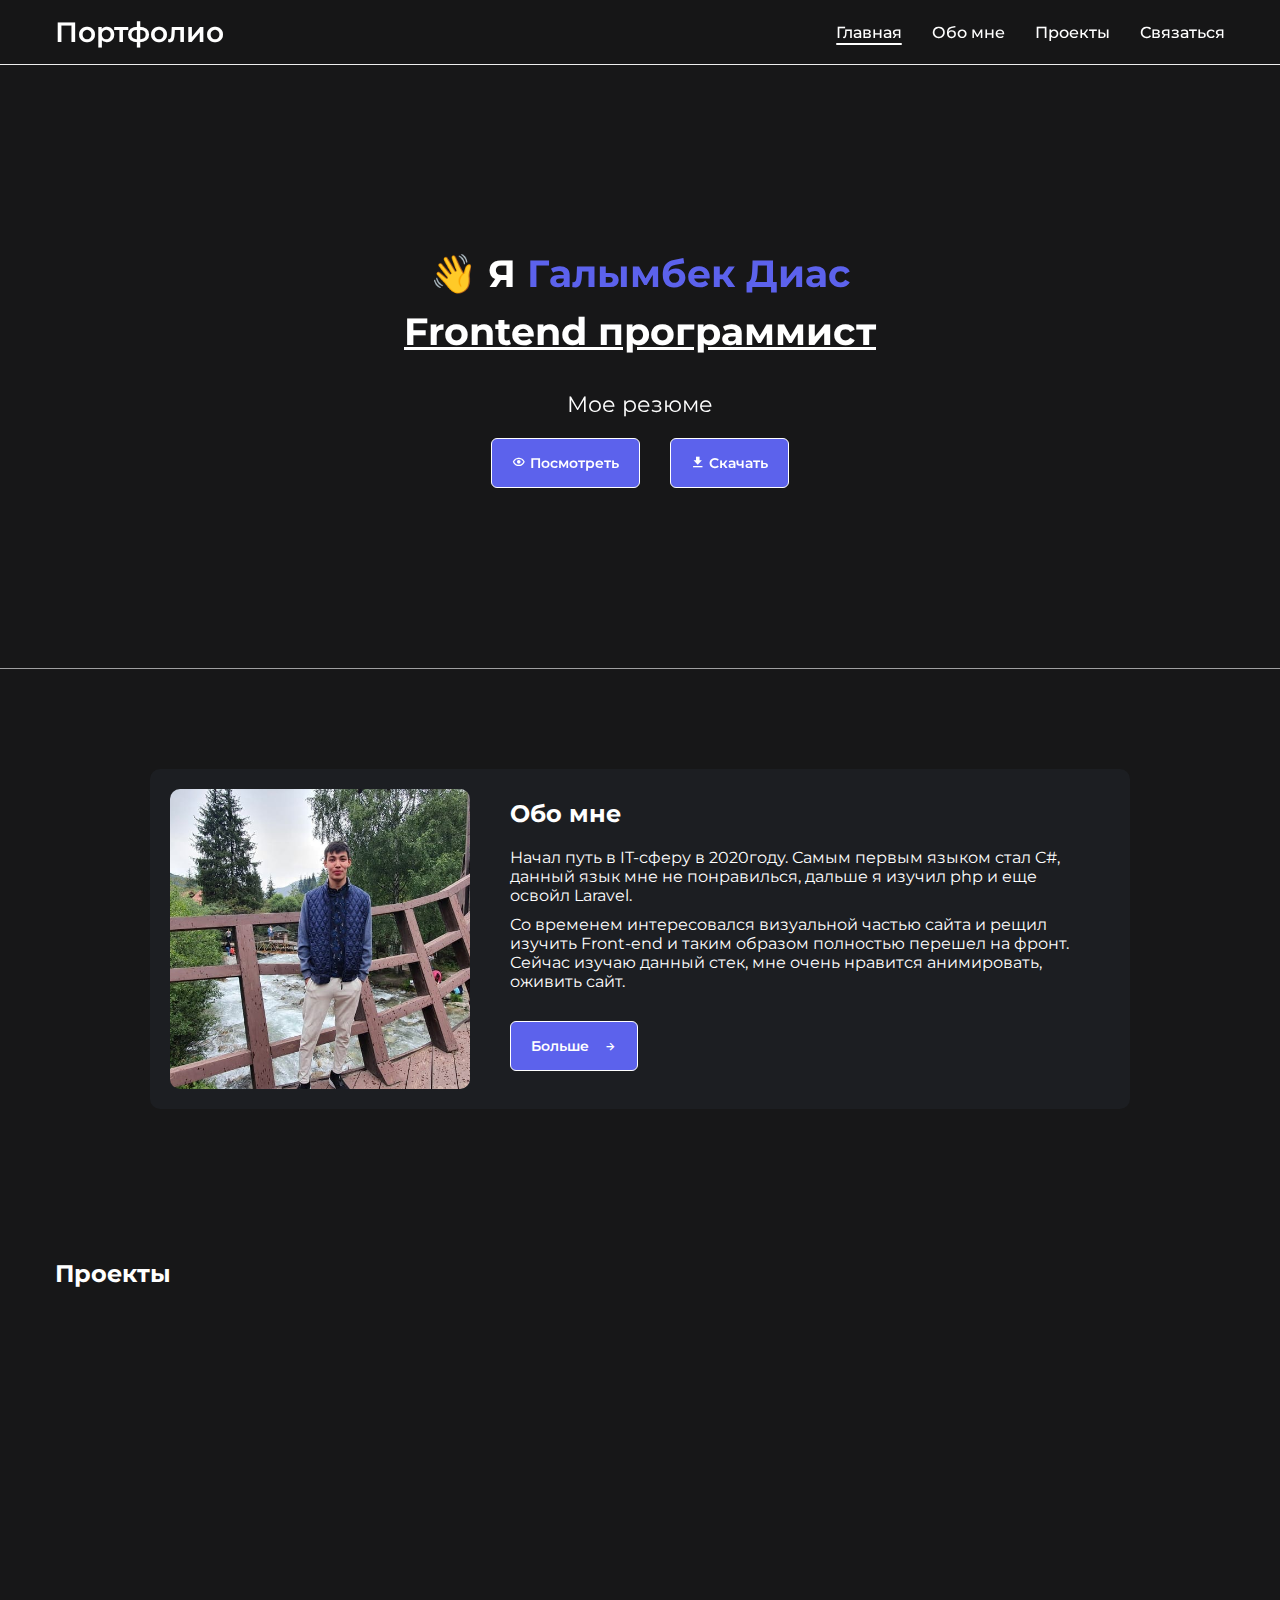
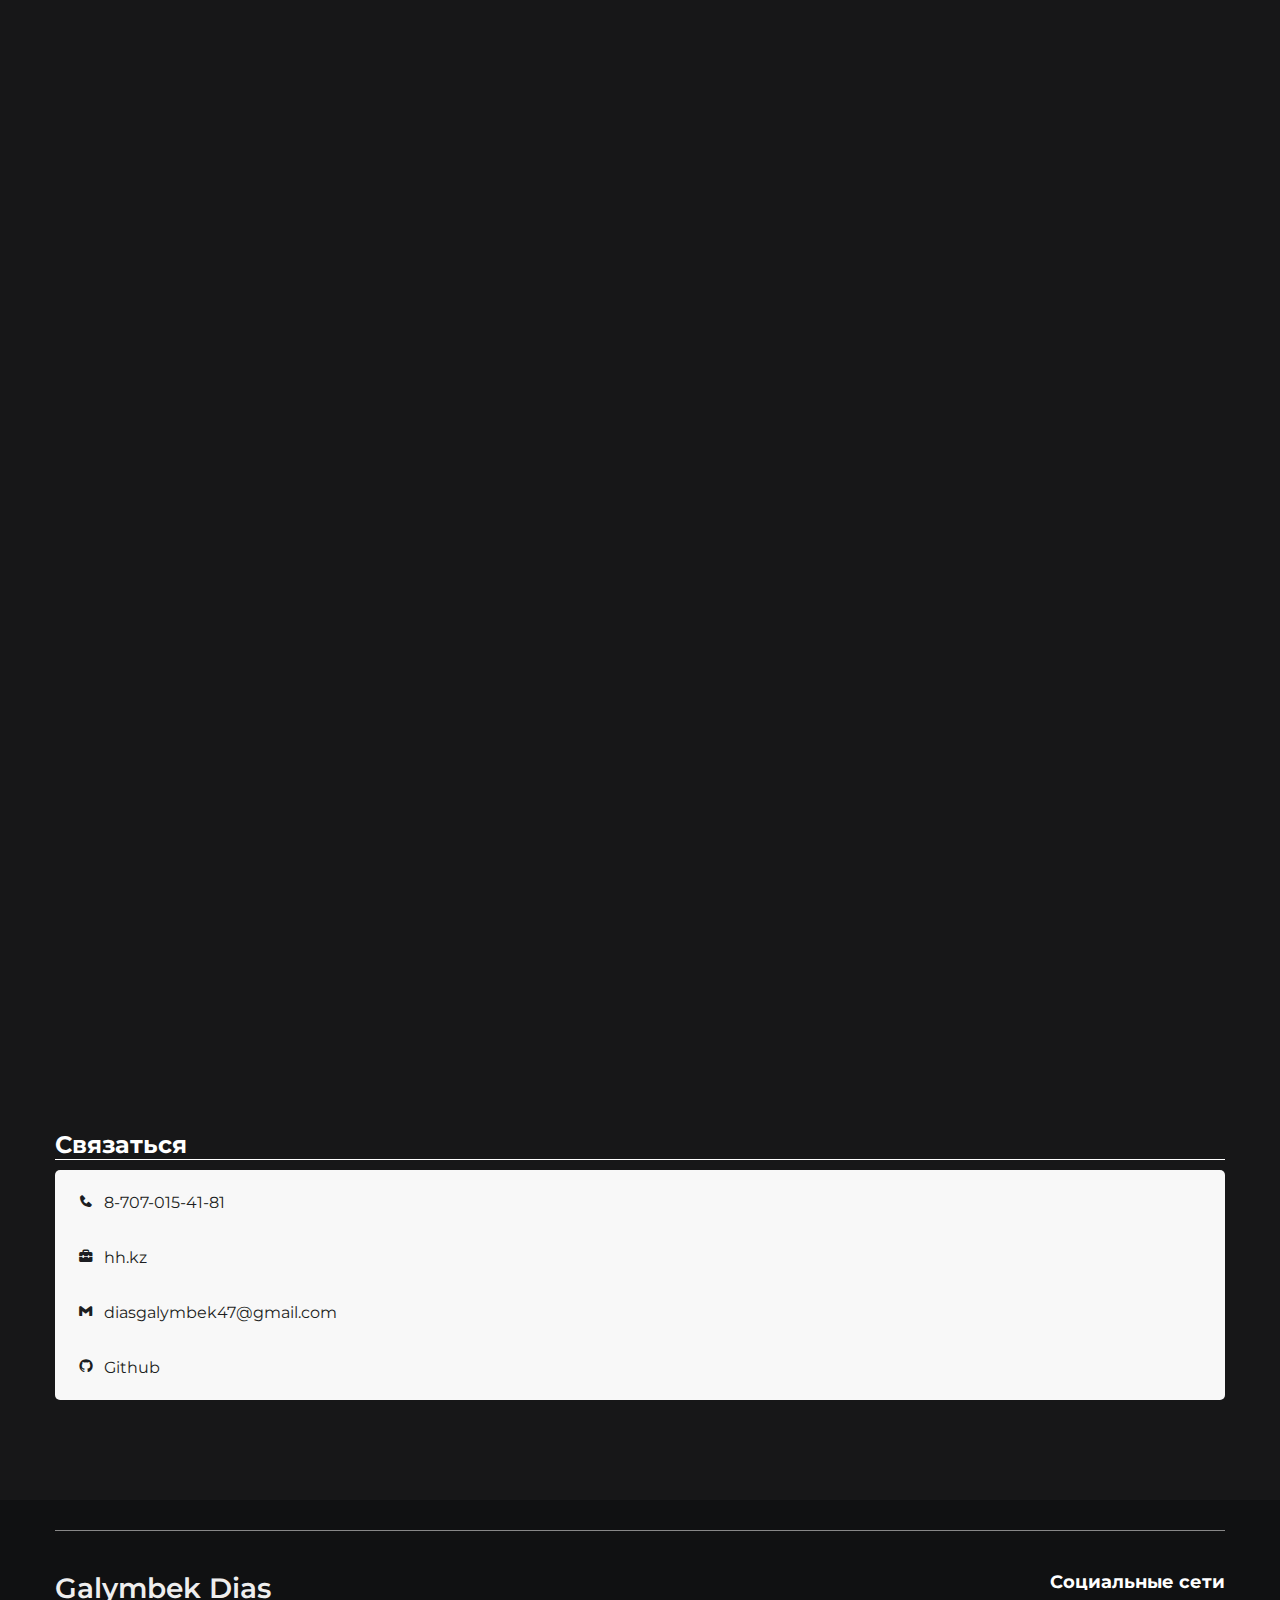
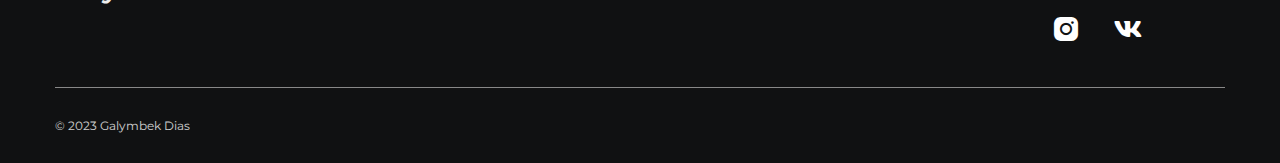
<file: index.html>
<!DOCTYPE html>
<html lang="ru">
  <head>
    <meta charset="UTF-8" />
    <meta http-equiv="X-UA-Compatible" content="IE=edge" />
    <meta name="viewport" content="width=device-width, initial-scale=1.0" />

    <!--CSS-->
    <link rel="stylesheet" href="css/main.css" />

    <!--Fonts-->
    <link rel="preconnect" href="https://fonts.googleapis.com" />
    <link rel="preconnect" href="https://fonts.gstatic.com" crossorigin />
    <link
      href="https://fonts.googleapis.com/css2?family=Montserrat:wght@400;500;600&display=swap"
      rel="stylesheet"
    />

    <!--Box-Icons-->
    <link
      href="https://unpkg.com/boxicons@2.1.4/css/boxicons.min.css"
      rel="stylesheet"
    />

    <!--AOS-Animate-->
    <link href="https://unpkg.com/aos@2.3.1/dist/aos.css" rel="stylesheet" />

    <title>Портфолио</title>
  </head>
  <body>
    <div class="body__wrapper">
      <header class="header" id="main">
        <nav class="navbar">
          <div class="container">
            <div class="navbar__menu">
              <div class="navbar__logo">Портфолио</div>

              <ul class="navbar__links">
                <li>
                  <a href="#main" class="navbar__link navbar__link--active"
                    >Главная</a
                  >
                </li>
                <li><a href="#about" class="navbar__link">Обо мне</a></li>
                <li><a href="#projects" class="navbar__link">Проекты</a></li>
                <li><a href="#contact" class="navbar__link">Связаться</a></li>
              </ul>

              <div class="navbar__burger">
                <span></span>
                <span></span>
                <span></span>
              </div>
            </div>
          </div>
        </nav>

        <div class="header__inner" data-aos="fade-down">
          <h1 class="header__title">
            <span class="hi">&#128075;</span> Я
            <span class="header__title-name">Галымбек Диас</span>
            <br />
            <span class="header__title-profession">Frontend программист</span>
          </h1>
          <p class="header__text">Мое резюме</p>
          <div class="header__buttons">
            <button class="button" id="portfolio">
              <i class="bx bx-show"></i> Посмотреть
            </button>
            <a
              href="https://drive.google.com/uc?export=download&id=1OA9RQjw7-_LnfgJPh92cBBX9jskJTQnG"
              class="button"
            >
              <i class="bx bxs-download"></i> Скачать
            </a>
          </div>
        </div>
      </header>

      <section class="about" data-aos="zoom-in" id="about">
        <div class="about__inner col">
          <div class="about__img-box">
            <img class="about__img" src="images/me.jpeg" alt="me" />
          </div>

          <div class="about__content-box">
            <h2 class="about__title">Обо мне</h2>
            <p class="about__text">
              Начал путь в IT-сферу в 2020году. Самым первым языком стал C#,
              данный язык мне не понравилься, дальше я изучил php и еще освойл
              Laravel.
            </p>

            <p class="about__text">
              Со временем интересовался визуальной частью сайта и рещил изучить
              Front-end и таким образом полностью перешел на фронт. Сейчас
              изучаю данный стек, мне очень нравится анимировать, оживить сайт.
            </p>

            <a class="about__btn button" href="pages/about.html">
              Больше <i class="bx bx-right-arrow-alt"></i>
            </a>
          </div>
        </div>
      </section>

      <section class="projects" id="projects">
        <div class="container">
          <h2 class="projects__title">Проекты</h2>

          <div class="row projects__box">
            <div
              class="projects__card restaurant main-project"
              data-aos="fade-right"
            >
              <div class="projects__card-header">
                <h3 class="projects__card-caption">Суши ресторан</h3>
              </div>
              <div class="projects__card-body">
                <div class="projects__card-widget">Главная</div>
                <img
                  class="projects__card-img"
                  src="images/projects/restaurant-mini.jpg"
                  alt=""
                />

                <button class="button">
                  <i class="bx bx-show"></i> Посмотреть
                </button>
              </div>
            </div>

            <div class="projects__card school" data-aos="fade-right">
              <div class="projects__card-header">
                <h3 class="projects__card-caption">Школа испанского языка</h3>
              </div>
              <div class="projects__card-body">
                <div class="projects__card-widget">Главная</div>
                <img
                  class="projects__card-img"
                  src="images/projects/school-mini.jpg"
                  alt=""
                />

                <button class="button">
                  <i class="bx bx-show"></i> Посмотреть
                </button>
              </div>
            </div>
          </div>
        </div>
      </section>

      <section class="contact" id="contact">
        <div class="container">
          <h2 class="contact__title">Связаться</h2>
          <div class="contact__inner row">
            <a class="contact__link" href="tel:87070154181"
              ><i class="contact__link-icon bx bxs-phone"></i>8-707-015-41-81</a
            >
            <a
              class="contact__link"
              href="https://hh.kz/resume/7b890022ff0bab1ef50039ed1f5748486f7a78"
              target="_blank"
              ><i class="contact__link-icon bx bxs-briefcase-alt-2"></i>hh.kz</a
            >
            <a class="contact__link copy" role="button" id="gmail"
              ><i class="contact__link-icon bx bxl-gmail"></i
              >diasgalymbek47@gmail.com</a
            >
            <a
              class="contact__link"
              href="https://github.com/diasgalymbek47"
              target="_blank"
              ><i class="contact__link-icon bx bxl-github"></i>Github</a
            >
          </div>
        </div>
      </section>

      <footer class="footer">
        <div class="container">
          <div class="footer__body col">
            <div class="footer__title">Galymbek Dias</div>
            <div class="footer__socials">
              <h4 class="footer__socials-caption">Социальные сети</h4>
              <ul class="socials col">
                <li>
                  <a
                    href="https://www.instagram.com/dias.galymbek?r=nametag"
                    target="_blank"
                    ><i class="bx bxl-instagram-alt"></i
                  ></a>
                </li>
                <li>
                  <a href="https://m.vk.com/ne_proger" target="_blank"
                    ><i class="bx bxl-vk"></i
                  ></a>
                </li>
              </ul>
            </div>
          </div>
          <div class="footer__down">© 2023 Galymbek Dias</div>
        </div>
      </footer>
    </div>

    <!--Scroll-UP-->
    <div class="up">
      <i class="bx bx-chevrons-up"></i>
    </div>

    <!--Modals-->
    <!--1-->
    <div class="modal portfolio">
      <div class="modal__wrap">
        <i class="bx bx-x modal__close"></i>

        <img class="portfolio__img" src="images/rezume.png" alt="" />
      </div>
    </div>

    <!--2-->
    <div class="modal fullscreen-my-img">
      <div class="modal__wrap">
        <i class="bx bx-x modal__close"></i>

        <div class="fullscreen-my-img__box">
          <img class="fullscreen-my-img__img" src="images/me.jpeg" alt="" />
        </div>
      </div>
    </div>

    <!--3-->
    <div class="modal project1">
      <div class="modal__wrap">
        <i class="bx bx-x modal__close"></i>

        <img
          class="project1__img"
          src="images/projects/restaurant-full.png"
          alt=""
        />
      </div>
    </div>

    <!--4-->
    <div class="modal project2">
      <div class="modal__wrap">
        <i class="bx bx-x modal__close"></i>

        <img
          class="project2__img"
          src="images/projects/school-full.png"
          alt=""
        />
      </div>
    </div>

    <script src="https://unpkg.com/aos@2.3.1/dist/aos.js"></script>
    <script src="js/main.js"></script>
  </body>
</html>
</file>
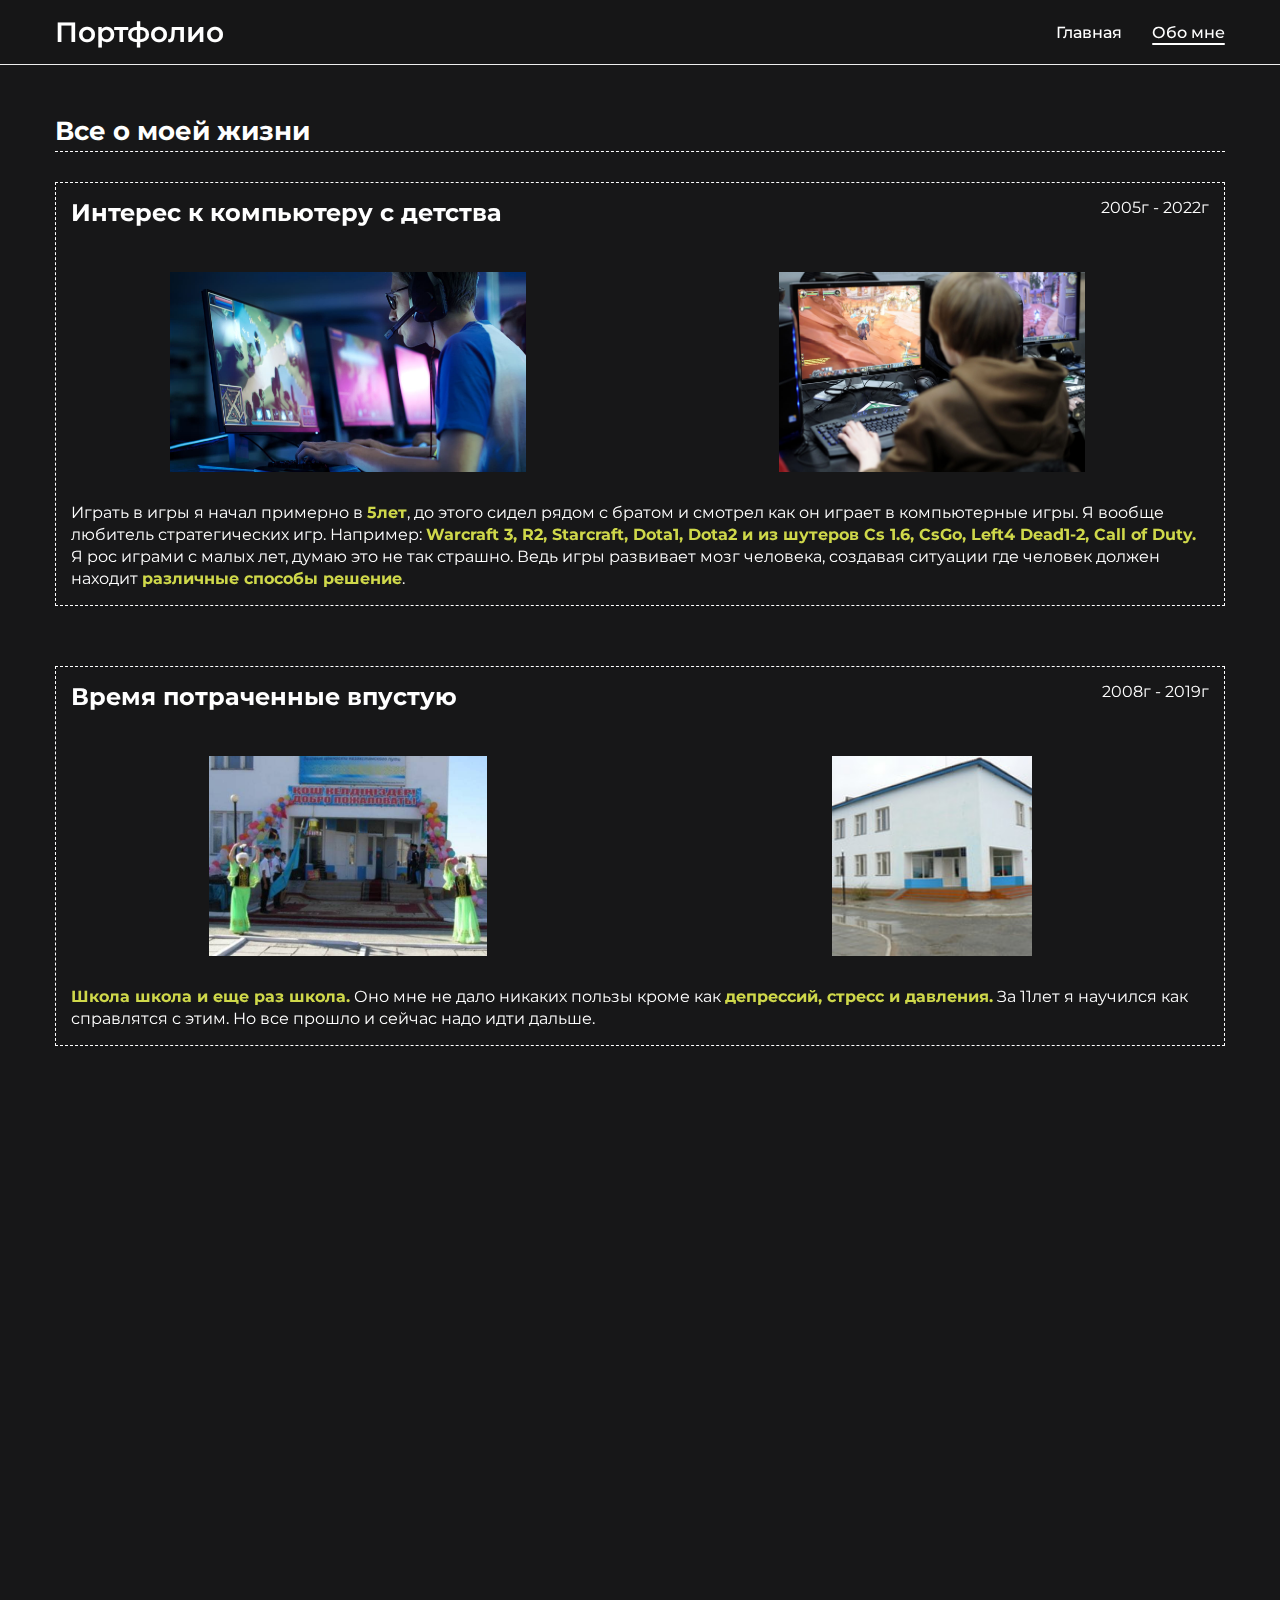
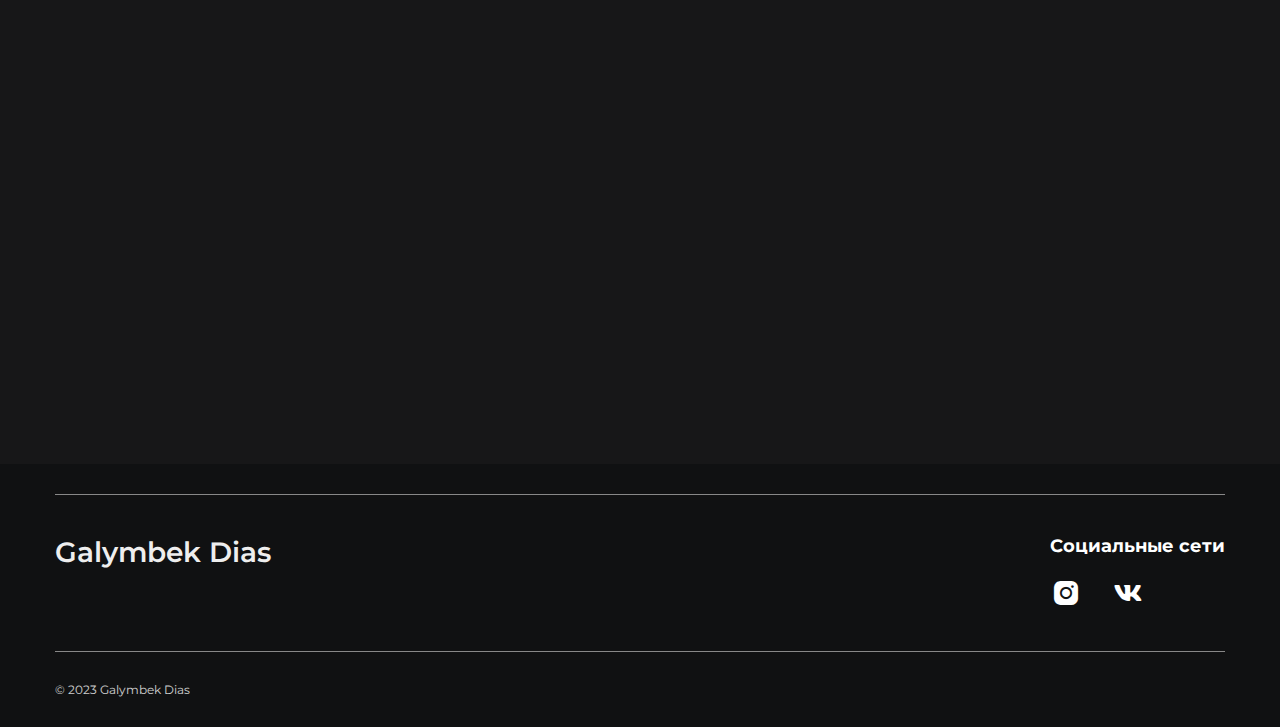
<file: pages/about.html>
<!DOCTYPE html>
<html lang="en">
  <head>
    <meta charset="UTF-8" />
    <meta http-equiv="X-UA-Compatible" content="IE=edge" />
    <meta name="viewport" content="width=device-width, initial-scale=1.0" />

    <!--CSS-->
    <link rel="stylesheet" href="../css/about.css" />

    <!--Fonts-->
    <link rel="preconnect" href="https://fonts.googleapis.com" />
    <link rel="preconnect" href="https://fonts.gstatic.com" crossorigin />
    <link
      href="https://fonts.googleapis.com/css2?family=Montserrat:wght@400;500;600&display=swap"
      rel="stylesheet"
    />

    <!--Box-Icons-->
    <link
      href="https://unpkg.com/boxicons@2.1.4/css/boxicons.min.css"
      rel="stylesheet"
    />

    <!--AOS-Animate-->
    <link href="https://unpkg.com/aos@2.3.1/dist/aos.css" rel="stylesheet" />

    <title>Обо мне</title>
  </head>
  <body>
    <div class="body__wrapper">
      <header class="header">
        <nav class="navbar">
          <div class="container">
            <div class="navbar__menu">
              <div class="navbar__logo">Портфолио</div>

              <ul class="navbar__links">
                <li>
                  <a href="../index.html" class="navbar__link">Главная</a>
                </li>
                <li>
                  <a href="#" class="navbar__link navbar__link--active"
                    >Обо мне</a
                  >
                </li>
              </ul>

              <div class="navbar__burger">
                <span></span>
                <span></span>
                <span></span>
              </div>
            </div>
          </div>
        </nav>
      </header>

      <main class="main">
        <div class="container">
          <div class="main__header">
            <h1 class="main__title">Все о моей жизни</h1>
          </div>
          <div class="main__content row">
            <div class="main__box" data-aos="fade-up">
              <h2 class="main__caption">Интерес к компьютеру с детства</h2>
              <p class="main__date">2005г - 2022г</p>
              <div class="main__images col">
                <img class="main__img" src="../images/play-games.jpg" alt="" />
                <img
                  class="main__img"
                  src="../images/play-games-2.jpg"
                  alt=""
                />
              </div>
              <p class="main__text">
                Играть в игры я начал примерно в <b>5лет</b>, до этого сидел
                рядом с братом и смотрел как он играет в компьютерные игры. Я
                вообще любитель стратегических игр. Например:
                <b
                  >Warcraft 3, R2, Starcraft, Dota1, Dota2 и из шутеров Cs 1.6,
                  CsGo, Left4 Dead1-2, Call of Duty.</b
                >
                Я рос играми с малых лет, думаю это не так страшно. Ведь игры
                развивает мозг человека, создавая ситуации где человек должен
                находит <b>различные способы решение</b>.
              </p>
            </div>

            <div class="main__box" data-aos="fade-up">
              <h2 class="main__caption">Время потраченные впустую</h2>
              <p class="main__date">2008г - 2019г</p>
              <div class="main__images col">
                <img class="main__img" src="../images/school-31.jpg" alt="" />
                <img
                  class="main__img"
                  src="../images/school-31-2.jfif"
                  alt=""
                />
              </div>
              <p class="main__text">
                <b>Школа школа и еще раз школа.</b> Оно мне не дало никаких
                пользы кроме как <b>депрессий, стресс и давления.</b> За 11лет я
                научился как справлятся с этим. Но все прошло и сейчас надо идти
                дальше.
              </p>
            </div>

            <div class="main__box" data-aos="fade-up">
              <h2 class="main__caption">Путь в IT</h2>
              <p class="main__date">2020г - 2023г</p>
              <div class="main__images col">
                <img class="main__img" src="../images/it.jpg" alt="" />
                <img class="main__img" src="../images/it-2.jpg" alt="" />
              </div>
              <p class="main__text">
                С поступлением в универ я координально изменился, стал более
                открытым и начался взрослая жизнь где проблемы приходится решать
                самому. Я начал изучить программирование с
                <b>2020года.</b> Первое время интересовался Геймдевом. Изучал
                <b>Unity</b> и различные конструкторы, удавалось создать 2D
                игры, но через год я так и не смог нормально отучится. Уже с
                <b>2021года</b> начал изучать <b>C#</b> и это мой первый язык и
                у меня много раз поменялись интересы на пути к <b>IT</b> то Игры
                то Бэкенд .После этого у меня полностью пропало желание и
                забросил обучение на год. Но на сегодняшний день я выбрал свою
                сферу и это <b>Frontend.</b> И уже начиная с сентября 2022года
                активно изучаю Frontend.
              </p>
            </div>

            <div class="main__box" data-aos="fade-up">
              <h2 class="main__caption">Сейчас чем занимаюсь?</h2>
              <p class="main__date">2023г - ♾️</p>
              <div class="main__images col">
                <img class="main__img" src="../images/react.png" alt="" />
                <img class="main__img" src="../images/js.jpeg" alt="" />
              </div>
              <p class="main__text">
                Сейчас я занимаюсь разработкой собственных пет-проектов и
                изучением <b>JS</b>, <b>React</b>. Стремлюсь к понятному,
                качественному, удобному в использовании и красивому коду.
              </p>
            </div>
          </div>
        </div>
      </main>

      <footer class="footer">
        <div class="container">
          <div class="footer__body col">
            <div class="footer__title">Galymbek Dias</div>
            <div class="footer__socials">
              <h4 class="footer__socials-caption">Социальные сети</h4>
              <ul class="socials col">
                <li>
                  <a
                    href="https://www.instagram.com/dias.galymbek?r=nametag"
                    target="_blank"
                    ><i class="bx bxl-instagram-alt"></i
                  ></a>
                </li>
                <li>
                  <a href="https://m.vk.com/ne_proger" target="_blank"
                    ><i class="bx bxl-vk"></i
                  ></a>
                </li>
              </ul>
            </div>
          </div>
          <div class="footer__down">© 2023 Galymbek Dias</div>
        </div>
      </footer>
    </div>

    <!--Scroll-UP-->
    <div class="up">
      <i class="bx bx-chevrons-up"></i>
    </div>

    <script src="https://unpkg.com/aos@2.3.1/dist/aos.js"></script>
    <script src="../js/about.js"></script>
  </body>
</html>
</file>
<file: css/main.css>
@charset "UTF-8";
*,
html * {
  scrollbar-width: thin;
  scrollbar-color: #eee rgba(0, 0, 0, 0);
}

*::-webkit-scrollbar,
html *::-webkit-scrollbar {
  height: 12px;
  width: 12px;
}

*::-webkit-scrollbar-track,
html *::-webkit-scrollbar-track {
  background: rgba(0, 0, 0, 0);
}

*::-webkit-scrollbar-thumb,
html *::-webkit-scrollbar-thumb {
  background-color: #eee;
}

html {
  box-sizing: border-box;
}

* {
  box-sizing: inherit;
  font-family: "Montserrat", "Times New Roman", Times, serif;
  color: #fff;
}

*::after,
*::before {
  box-sizing: inherit;
}

body {
  margin: 0;
  color: #fff;
  background-color: #171718;
  position: relative;
}
body.disable {
  overflow: hidden;
}

.body__wrapper {
  max-width: 1920px;
  margin: 0 auto;
}

img {
  display: block;
}

ul {
  list-style: none;
  margin: 0;
  padding: 0;
}

h1,
h2,
h3,
h4,
h5,
h6,
p {
  margin: 0;
}

button {
  padding: 0;
  border: none;
  cursor: pointer;
}

a {
  text-decoration: none;
}

.container {
  max-width: 1170px;
  margin: 0 auto;
}

.row {
  display: flex;
  flex-direction: column;
  row-gap: 30px;
}

.col {
  display: flex;
  flex-direction: row;
  -moz-column-gap: 30px;
       column-gap: 30px;
}

.main-project {
  order: -1;
}

.copy {
  cursor: url(../images/icons/copy.png), auto;
}

.up {
  position: fixed;
  bottom: 20px;
  right: 20px;
  display: flex;
  align-items: center;
  justify-content: center;
  padding: 10px;
  background-color: #1c1e22;
  border-radius: 10px;
  font-size: clamp(16px, 3vw, 32px);
  visibility: hidden;
  opacity: 0;
  transform: translateY(20px);
  cursor: pointer;
  transition: opacity 0.3s ease, transform 0.2s ease, visibility 0.3s ease;
}
.up.show {
  visibility: visible;
  opacity: 1;
  transform: translateY(0);
}
.up:hover {
  outline: 1px solid #fff;
}
.up:hover i {
  animation: upAnim 1s infinite linear;
}

@keyframes upAnim {
  0% {
    transform: translateY(0);
  }
  50% {
    transform: translateY(-5px);
  }
  100% {
    transform: translateY(0);
  }
}
.socials i {
  font-size: clamp(16px, 3vw, 32px);
  transition: scale 0.3s ease;
}
.socials i:hover {
  scale: 1.2;
}

@media screen and (max-width: 1024px) {
  .col {
    flex-wrap: wrap;
  }
}
@media screen and (max-width: 769px) {
  .container {
    padding: 0 10px;
  }
}
.navbar {
  padding: 15px 0;
  border-bottom: 1px solid #eee;
  background-color: rgba(23, 23, 24, 0.8);
  -webkit-backdrop-filter: blur(5px);
          backdrop-filter: blur(5px);
}
.navbar__menu {
  display: flex;
  align-items: center;
  justify-content: space-between;
}
.navbar__logo {
  font-size: clamp(16px, 3vw, 28px);
  font-weight: 600;
}
.navbar__links {
  display: flex;
  align-items: center;
  gap: 30px;
  transition: 0.3s ease;
}
.navbar__link {
  font-weight: 500;
  font-size: clamp(10px, 2vw, 16px);
  position: relative;
}
.navbar__link::before {
  content: "";
  position: absolute;
  top: 110%;
  left: 0;
  width: 0;
  height: 2px;
  background-color: #5c62ec;
  border-radius: 6px;
  transition: 0.3s ease;
}
.navbar__link--active::before {
  width: 100%;
  background-color: #fff;
}
.navbar__link:hover::before {
  width: 100%;
}
.navbar__burger {
  display: none;
}

@media screen and (max-width: 769px) {
  .navbar {
    position: relative;
    z-index: 10;
  }
  .navbar__burger {
    display: flex;
    flex-direction: column;
    align-items: center;
    justify-content: space-between;
    width: 20px;
    height: 80%;
    row-gap: 5px;
  }
  .navbar__burger span {
    width: 100%;
    height: 2px;
    background-color: #fff;
    border-radius: 6px;
    transition: 0.3s ease;
  }
  .navbar__burger span:nth-child(2) {
    transform: translateX(3px);
  }
  .navbar__burger--active span:nth-child(1) {
    transform: rotate(45deg) translate(5px, 5px);
  }
  .navbar__burger--active span:nth-child(2) {
    opacity: 0;
  }
  .navbar__burger--active span:nth-child(3) {
    transform: rotate(-45deg) translate(5px, -5px);
  }
  .navbar__links {
    position: absolute;
    top: -1000px;
    right: 0;
    width: 100%;
    flex-direction: column;
    padding: 20px 0;
    background-color: #5c62ec;
    border-bottom: 1px solid #eee;
    overflow-y: auto;
  }
  .navbar__links--active {
    top: 101%;
  }
}
.button {
  position: relative;
  padding: 15px 20px;
  background-color: #5c62ec;
  border: 1px solid #fff;
  border-radius: 6px;
  font-size: clamp(10px, 2vw, 14px);
  font-weight: 600;
  overflow: hidden;
  z-index: 1;
}
.button::before {
  content: "";
  position: absolute;
  top: 0;
  left: 30%;
  right: 30%;
  bottom: 0;
  background-color: #171718;
  border-radius: 50%;
  z-index: -1;
  scale: 0;
  transition: scale 0.3s ease;
}
.button:hover::before {
  scale: 3;
}
.button i {
  vertical-align: auto;
}

@media screen and (max-width: 769px) {
  .button {
    padding: 10px 14px;
  }
}
.modal {
  position: fixed;
  top: 0;
  left: 0;
  width: 100%;
  height: 100vh;
  background-color: rgba(255, 255, 255, 0.8);
  -webkit-backdrop-filter: blur(5px);
          backdrop-filter: blur(5px);
  z-index: 10;
  visibility: hidden;
  opacity: 0;
  transform: translateY(40px);
  transition: opacity 0.3s ease, transform 0.2s ease;
}
.modal__wrap {
  position: relative;
  max-width: 768px;
  height: 100%;
  margin: 0 auto;
  padding: 60px 30px 30px 30px;
  background-color: #fff;
  border-radius: 3px;
  overflow-y: auto;
}
.modal__close {
  position: absolute;
  top: 10px;
  right: 20px;
  width: clamp(24px, 2vw, 40px);
  height: auto;
  color: #000;
  font-size: clamp(24px, 2vw, 40px);
  cursor: pointer;
}
.modal.show {
  visibility: visible;
  opacity: 1;
  transform: translateY(0);
}

.portfolio__img,
.project1__img,
.project2__img {
  max-width: 100%;
  -o-object-fit: contain;
     object-fit: contain;
  margin: 0 auto;
}

.fullscreen-my-img__box {
  display: flex;
  align-items: center;
  justify-content: center;
  height: 100%;
}
.fullscreen-my-img__img {
  width: 100%;
  height: auto;
  -o-object-position: center;
     object-position: center;
}

.footer {
  background-color: #101112;
  padding: 30px 0;
}
.footer__body {
  border-top: 1px solid #888;
  border-bottom: 1px solid #888;
  padding: 40px 0;
}
.footer__title {
  font-weight: 600;
  font-size: clamp(16px, 3vw, 28px);
  color: #eee;
}
.footer__socials {
  margin-left: auto;
}
.footer__socials-caption {
  margin-bottom: 20px;
  font-size: clamp(12px, 3vw, 18px);
}
.footer__down {
  margin-top: 30px;
  opacity: 0.8;
  font-size: clamp(6px, 2vw, 12px);
}

.header {
  border-bottom: 1px solid #a0a0a1;
  margin-bottom: 100px;
}
.header__inner {
  width: -moz-max-content;
  width: max-content;
  margin: 0 auto;
  padding: 180px 0;
  text-align: center;
}
.header__title {
  margin-bottom: 30px;
  font-size: clamp(22px, 3vw, 38px);
  line-height: 58px;
  cursor: default;
}
.header__title:hover .hi {
  display: inline-block;
  animation: hello 0.5s infinite linear;
}
@keyframes hello {
  0% {
    transform: rotate(0deg);
  }
  50% {
    transform: rotate(25deg);
  }
  100% {
    transform: rotate(0deg);
  }
}
.header__title-name {
  color: #5c62ec;
}
.header__title-profession {
  text-decoration: underline;
}
.header__text {
  margin-bottom: 20px;
  font-size: clamp(14px, 3vw, 22px);
}
.header__buttons {
  display: flex;
  align-items: center;
  justify-content: center;
  gap: 30px;
}

.about {
  padding: 0 0 150px;
}
.about__inner {
  max-width: 980px;
  margin: 0 auto;
  padding: 20px;
  border-radius: 10px;
  background-color: #1c1e22;
  display: flex;
  justify-content: space-between;
  gap: 30px;
}
.about__img-box {
  max-width: 300px;
  height: 300px;
  margin: 0 auto;
  flex: 0 0 auto;
}
.about__img {
  width: 100%;
  height: 100%;
  -o-object-fit: cover;
     object-fit: cover;
  -o-object-position: center;
     object-position: center;
  border-radius: 10px;
  transition: scale 0.2s ease;
  cursor: pointer;
}
.about__img:hover {
  scale: 1.05;
}
.about__content-box {
  padding: 10px;
}
.about__title {
  margin-bottom: 20px;
}
.about__text {
  margin-bottom: 10px;
}
.about__btn {
  display: inline-block;
  margin-top: 20px;
}
.about__btn i {
  vertical-align: bottom;
  margin-left: 10px;
  transform: translateY(-1px);
}

.projects {
  margin-bottom: 150px;
}
.projects__title {
  margin-bottom: 50px;
}
.projects__box {
  max-width: 980px;
  margin: 0 auto;
  row-gap: 80px;
}
.projects__card.main-project .projects__card-widget {
  display: block;
}
.projects__card-header {
  border-bottom: 1px solid #fff;
  margin-bottom: 10px;
}
.projects__card-caption {
  font-size: 21px;
  margin-bottom: 5px;
}
.projects__card-body {
  position: relative;
  width: 100%;
  padding: 10px;
  background-color: #fff;
  border-radius: 5px;
}
.projects__card-widget {
  display: none;
  position: absolute;
  top: 0;
  left: 0;
  padding: 5px;
  font-size: clamp(8px, 2vw, 14px);
  font-weight: 500;
  background-color: #5c62ec;
  border-radius: 5px 0;
}
.projects__card-img {
  width: 80%;
  height: 400px;
  margin: 20px auto 50px;
  border: 1px dashed #000;
  -o-object-fit: contain;
     object-fit: contain;
  cursor: pointer;
  transition: scale 0.3s ease;
}
.projects__card-img:hover {
  scale: 1.03;
}

.contact {
  margin-bottom: 100px;
}
.contact__title {
  border-bottom: 1px solid #fff;
  margin-bottom: 10px;
}
.contact__inner {
  padding: 20px;
  background-color: #f8f8f8;
  border-radius: 5px;
}
.contact__link {
  padding: 3px;
  color: #1c1e22;
  position: relative;
}
.contact__link:hover {
  text-decoration: underline;
  background-color: #eee;
}
.contact__link--copy::before {
  content: "Скопирован";
  margin-left: 20px;
  padding: 5px 10px;
  position: absolute;
  right: -10px;
  top: 50%;
  transform: translateY(-50%);
  font-size: clamp(4px, 2vw, 16px);
  background-color: #1c1e22;
  color: #fff;
  opacity: 0;
  animation: show 2s linear;
}
.contact__link-icon {
  margin-right: 10px;
  color: #1c1e22;
}

@keyframes show {
  0% {
    opacity: 0;
  }
  20% {
    opacity: 1;
  }
  80% {
    opacity: 1;
  }
  100% {
    opacity: 0;
  }
}
@media screen and (max-width: 1024px) {
  .about {
    margin: 0 10px;
  }
  .about__img-box {
    max-width: 80%;
  }
  .projects__card-img {
    height: 200px;
  }
}
@media screen and (max-width: 769px) {
  .header__title {
    line-height: 38px;
  }
}
</file>
<file: css/about.css>
*,
html * {
  scrollbar-width: thin;
  scrollbar-color: #eee rgba(0, 0, 0, 0);
}

*::-webkit-scrollbar,
html *::-webkit-scrollbar {
  height: 12px;
  width: 12px;
}

*::-webkit-scrollbar-track,
html *::-webkit-scrollbar-track {
  background: rgba(0, 0, 0, 0);
}

*::-webkit-scrollbar-thumb,
html *::-webkit-scrollbar-thumb {
  background-color: #eee;
}

html {
  box-sizing: border-box;
}

* {
  box-sizing: inherit;
  font-family: "Montserrat", "Times New Roman", Times, serif;
  color: #fff;
}

*::after,
*::before {
  box-sizing: inherit;
}

body {
  margin: 0;
  color: #fff;
  background-color: #171718;
  position: relative;
}
body.disable {
  overflow: hidden;
}

.body__wrapper {
  max-width: 1920px;
  margin: 0 auto;
}

img {
  display: block;
}

ul {
  list-style: none;
  margin: 0;
  padding: 0;
}

h1,
h2,
h3,
h4,
h5,
h6,
p {
  margin: 0;
}

button {
  padding: 0;
  border: none;
  cursor: pointer;
}

a {
  text-decoration: none;
}

.container {
  max-width: 1170px;
  margin: 0 auto;
}

.row {
  display: flex;
  flex-direction: column;
  row-gap: 30px;
}

.col {
  display: flex;
  flex-direction: row;
  -moz-column-gap: 30px;
       column-gap: 30px;
}

.main-project {
  order: -1;
}

.copy {
  cursor: url(../images/icons/copy.png), auto;
}

.up {
  position: fixed;
  bottom: 20px;
  right: 20px;
  display: flex;
  align-items: center;
  justify-content: center;
  padding: 10px;
  background-color: #1c1e22;
  border-radius: 10px;
  font-size: clamp(16px, 3vw, 32px);
  visibility: hidden;
  opacity: 0;
  transform: translateY(20px);
  cursor: pointer;
  transition: opacity 0.3s ease, transform 0.2s ease, visibility 0.3s ease;
}
.up.show {
  visibility: visible;
  opacity: 1;
  transform: translateY(0);
}
.up:hover {
  outline: 1px solid #fff;
}
.up:hover i {
  animation: upAnim 1s infinite linear;
}

@keyframes upAnim {
  0% {
    transform: translateY(0);
  }
  50% {
    transform: translateY(-5px);
  }
  100% {
    transform: translateY(0);
  }
}
.socials i {
  font-size: clamp(16px, 3vw, 32px);
  transition: scale 0.3s ease;
}
.socials i:hover {
  scale: 1.2;
}

@media screen and (max-width: 1024px) {
  .col {
    flex-wrap: wrap;
  }
}
@media screen and (max-width: 769px) {
  .container {
    padding: 0 10px;
  }
}
.navbar {
  padding: 15px 0;
  border-bottom: 1px solid #eee;
  background-color: rgba(23, 23, 24, 0.8);
  -webkit-backdrop-filter: blur(5px);
          backdrop-filter: blur(5px);
}
.navbar__menu {
  display: flex;
  align-items: center;
  justify-content: space-between;
}
.navbar__logo {
  font-size: clamp(16px, 3vw, 28px);
  font-weight: 600;
}
.navbar__links {
  display: flex;
  align-items: center;
  gap: 30px;
  transition: 0.3s ease;
}
.navbar__link {
  font-weight: 500;
  font-size: clamp(10px, 2vw, 16px);
  position: relative;
}
.navbar__link::before {
  content: "";
  position: absolute;
  top: 110%;
  left: 0;
  width: 0;
  height: 2px;
  background-color: #5c62ec;
  border-radius: 6px;
  transition: 0.3s ease;
}
.navbar__link--active::before {
  width: 100%;
  background-color: #fff;
}
.navbar__link:hover::before {
  width: 100%;
}
.navbar__burger {
  display: none;
}

@media screen and (max-width: 769px) {
  .navbar {
    position: relative;
    z-index: 10;
  }
  .navbar__burger {
    display: flex;
    flex-direction: column;
    align-items: center;
    justify-content: space-between;
    width: 20px;
    height: 80%;
    row-gap: 5px;
  }
  .navbar__burger span {
    width: 100%;
    height: 2px;
    background-color: #fff;
    border-radius: 6px;
    transition: 0.3s ease;
  }
  .navbar__burger span:nth-child(2) {
    transform: translateX(3px);
  }
  .navbar__burger--active span:nth-child(1) {
    transform: rotate(45deg) translate(5px, 5px);
  }
  .navbar__burger--active span:nth-child(2) {
    opacity: 0;
  }
  .navbar__burger--active span:nth-child(3) {
    transform: rotate(-45deg) translate(5px, -5px);
  }
  .navbar__links {
    position: absolute;
    top: -1000px;
    right: 0;
    width: 100%;
    flex-direction: column;
    padding: 20px 0;
    background-color: #5c62ec;
    border-bottom: 1px solid #eee;
    overflow-y: auto;
  }
  .navbar__links--active {
    top: 101%;
  }
}
.button {
  position: relative;
  padding: 15px 20px;
  background-color: #5c62ec;
  border: 1px solid #fff;
  border-radius: 6px;
  font-size: clamp(10px, 2vw, 14px);
  font-weight: 600;
  overflow: hidden;
  z-index: 1;
}
.button::before {
  content: "";
  position: absolute;
  top: 0;
  left: 30%;
  right: 30%;
  bottom: 0;
  background-color: #171718;
  border-radius: 50%;
  z-index: -1;
  scale: 0;
  transition: scale 0.3s ease;
}
.button:hover::before {
  scale: 3;
}
.button i {
  vertical-align: auto;
}

@media screen and (max-width: 769px) {
  .button {
    padding: 10px 14px;
  }
}
.footer {
  background-color: #101112;
  padding: 30px 0;
}
.footer__body {
  border-top: 1px solid #888;
  border-bottom: 1px solid #888;
  padding: 40px 0;
}
.footer__title {
  font-weight: 600;
  font-size: clamp(16px, 3vw, 28px);
  color: #eee;
}
.footer__socials {
  margin-left: auto;
}
.footer__socials-caption {
  margin-bottom: 20px;
  font-size: clamp(12px, 3vw, 18px);
}
.footer__down {
  margin-top: 30px;
  opacity: 0.8;
  font-size: clamp(6px, 2vw, 12px);
}

.main {
  padding: 50px 0;
}
.main__header {
  margin-bottom: 30px;
  border-bottom: 1px dashed #fff;
}
.main__title {
  margin-bottom: 5px;
  font-size: clamp(24px, 2vw, 32px);
}
.main__content {
  gap: 60px;
}
.main__box {
  position: relative;
  padding: 15px;
  border: 1px dashed #fff;
}
.main__caption {
  max-width: 80%;
  margin-bottom: 15px;
  font-size: clamp(16px, 2vw, 24px);
}
.main__date {
  position: absolute;
  top: 15px;
  right: 15px;
  font-size: clamp(10px, 2vw, 16px);
}
.main__text {
  font-size: clamp(12px, 2vw, 16px);
  line-height: 22px;
}
.main__text b {
  color: #cfd84a;
}
.main__img {
  margin: 30px auto;
  width: 45%;
  height: 200px;
  -o-object-fit: contain;
     object-fit: contain;
  transition: scale 0.3s ease;
}
.main__img:hover {
  scale: 1.3;
}

@media screen and (max-width: 769px) {
  .main__img {
    height: 100px;
  }
}
@media screen and (max-width: 321px) {
  .main__img {
    width: 100%;
  }
  .main__caption {
    max-width: 70%;
    font-size: 14px;
  }
}
</file>
